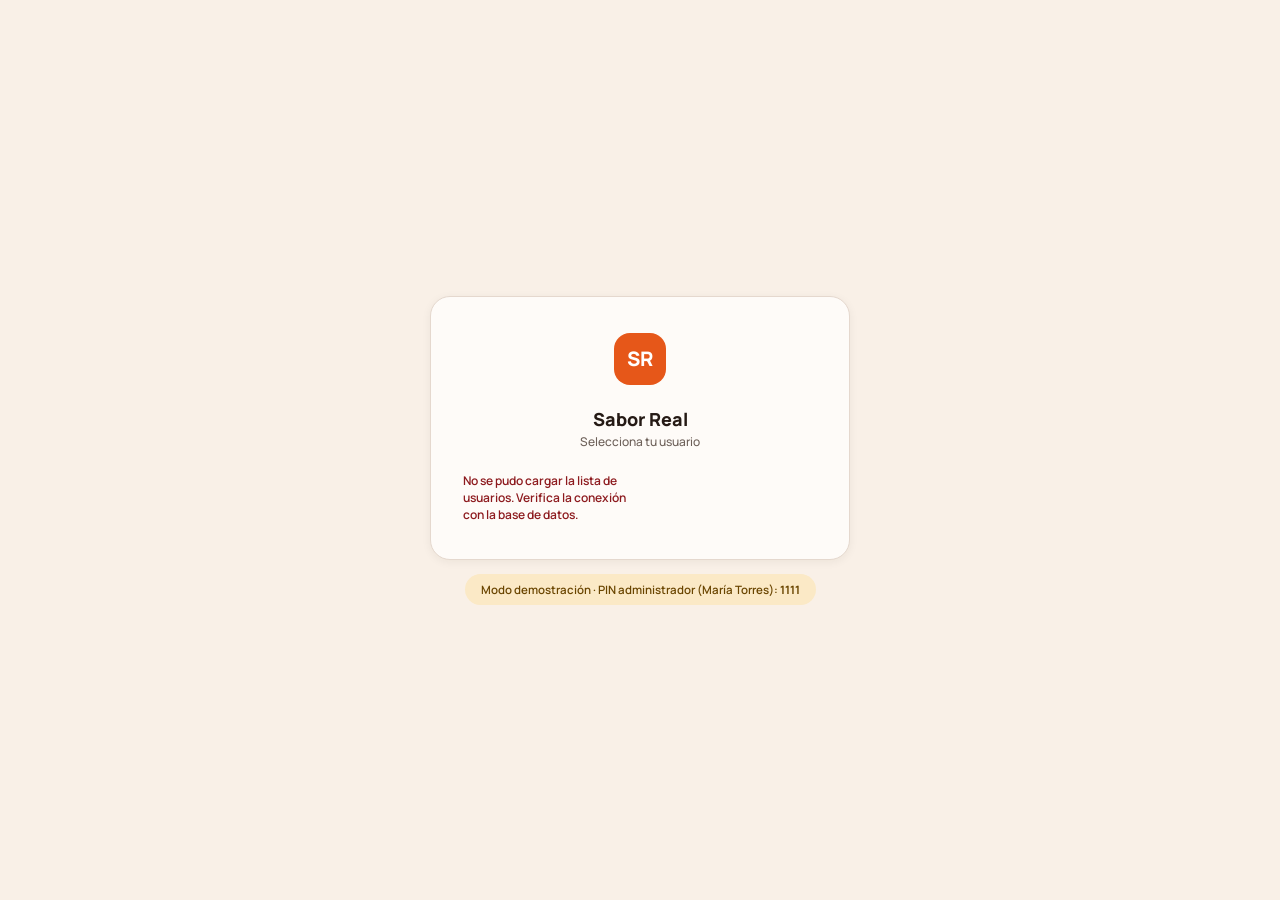
<file: index.html>
<!DOCTYPE html>
<html lang="es">
<head>
<meta charset="utf-8">
<meta name="viewport" content="width=device-width, initial-scale=1">
<title>Sabor Real · Login</title>
<link rel="preconnect" href="https://fonts.googleapis.com">
<link rel="preconnect" href="https://fonts.gstatic.com" crossorigin>
<link href="https://fonts.googleapis.com/css2?family=Manrope:wght@400;500;600;700;800&display=swap" rel="stylesheet">
<link rel="stylesheet" href="assets/css/style.css?v=2">
<style>
  body { display: flex; flex-direction: column; align-items: center; justify-content: center; gap: 14px; min-height: 100vh; }
  .demo-banner {
    padding: 8px 16px; border-radius: 100px; background: var(--warn-bg); color: var(--warn-text);
    font: 600 11.5px 'Manrope', sans-serif;
  }
  .login-card {
    width: 420px; max-width: calc(100vw - 32px); padding: 36px 32px;
    display: flex; flex-direction: column; gap: 22px; align-items: center;
  }
  .logo { width: 52px; height: 52px; border-radius: 16px; background: var(--accent);
    display: flex; align-items: center; justify-content: center; color: #fff; font: 800 20px 'Manrope', sans-serif; }
  .title-block { text-align: center; }
  .title-block .name { font: 800 18px 'Manrope', sans-serif; }
  .title-block .sub { font: 500 12px 'Manrope', sans-serif; color: var(--text-dim); margin-top: 2px; }

  .user-grid { display: grid; grid-template-columns: 1fr 1fr; gap: 12px; width: 100%; }
  .user-card {
    border: 2px solid var(--border); border-radius: 16px; padding: 14px 10px;
    display: flex; flex-direction: column; align-items: center; gap: 8px;
    cursor: pointer; background: #fff; transition: border-color .15s, transform .1s;
  }
  .user-card:hover { border-color: var(--accent); }
  .user-card.selected { border-color: var(--accent); background: var(--accent-soft); }
  .user-avatar {
    width: 40px; height: 40px; border-radius: 50%; background: var(--accent-soft);
    display: flex; align-items: center; justify-content: center;
    font: 700 14px 'Manrope', sans-serif; color: var(--accent-soft-tx);
  }
  .user-name { font: 700 12px 'Manrope', sans-serif; text-align: center; }

  .pin-section { width: 100%; display: flex; flex-direction: column; gap: 10px; align-items: center; }
  .pin-label { font: 600 11px 'Manrope', sans-serif; color: var(--text-dim); }
  .pin-dots { display: flex; gap: 10px; }
  .pin-dot { width: 14px; height: 14px; border-radius: 50%; background: var(--border); transition: background .12s, transform .12s; }
  .pin-dot.filled { background: var(--accent); transform: scale(1.1); }
  .pin-dots.shake { animation: shake .35s; }
  @keyframes shake { 0%,100%{transform:translateX(0)} 25%{transform:translateX(-8px)} 75%{transform:translateX(8px)} }

  .keypad { display: grid; grid-template-columns: repeat(3, 56px); gap: 10px; }
  .key {
    height: 56px; border-radius: 14px; background: var(--ghost-bg); border: none;
    display: flex; align-items: center; justify-content: center; font: 700 18px 'Manrope', sans-serif;
    cursor: pointer; color: var(--text);
  }
  .key:active { transform: scale(0.93); background: var(--border); }
  .key.key-action { background: transparent; color: var(--text-dim); font-size: 13px; }

  .hint { min-height: 18px; font: 600 12px 'Manrope', sans-serif; color: var(--danger-text); }
</style>
</head>
<body>

<div class="card login-card pop-in">
  <div class="logo">SR</div>
  <div class="title-block">
    <div class="name">Sabor Real</div>
    <div class="sub" id="subtitle">Selecciona tu usuario</div>
  </div>

  <div class="user-grid" id="user-grid"></div>

  <div class="pin-section" id="pin-section" style="display:none">
    <div class="pin-label">Ingresa tu PIN</div>
    <div class="pin-dots" id="pin-dots"></div>
    <div class="hint" id="hint"></div>
    <div class="keypad" id="keypad"></div>
  </div>
</div>

<!-- Aviso de demostración: borra este bloque cuando el sistema pase a uso real -->
<div class="demo-banner">Modo demostración · PIN administrador (María Torres): <strong>1111</strong></div>

<script src="assets/js/api.js?v=2"></script>
<script src="assets/js/sounds.js?v=2"></script>
<script src="assets/js/login.js?v=2"></script>
</body>
</html>
</file>
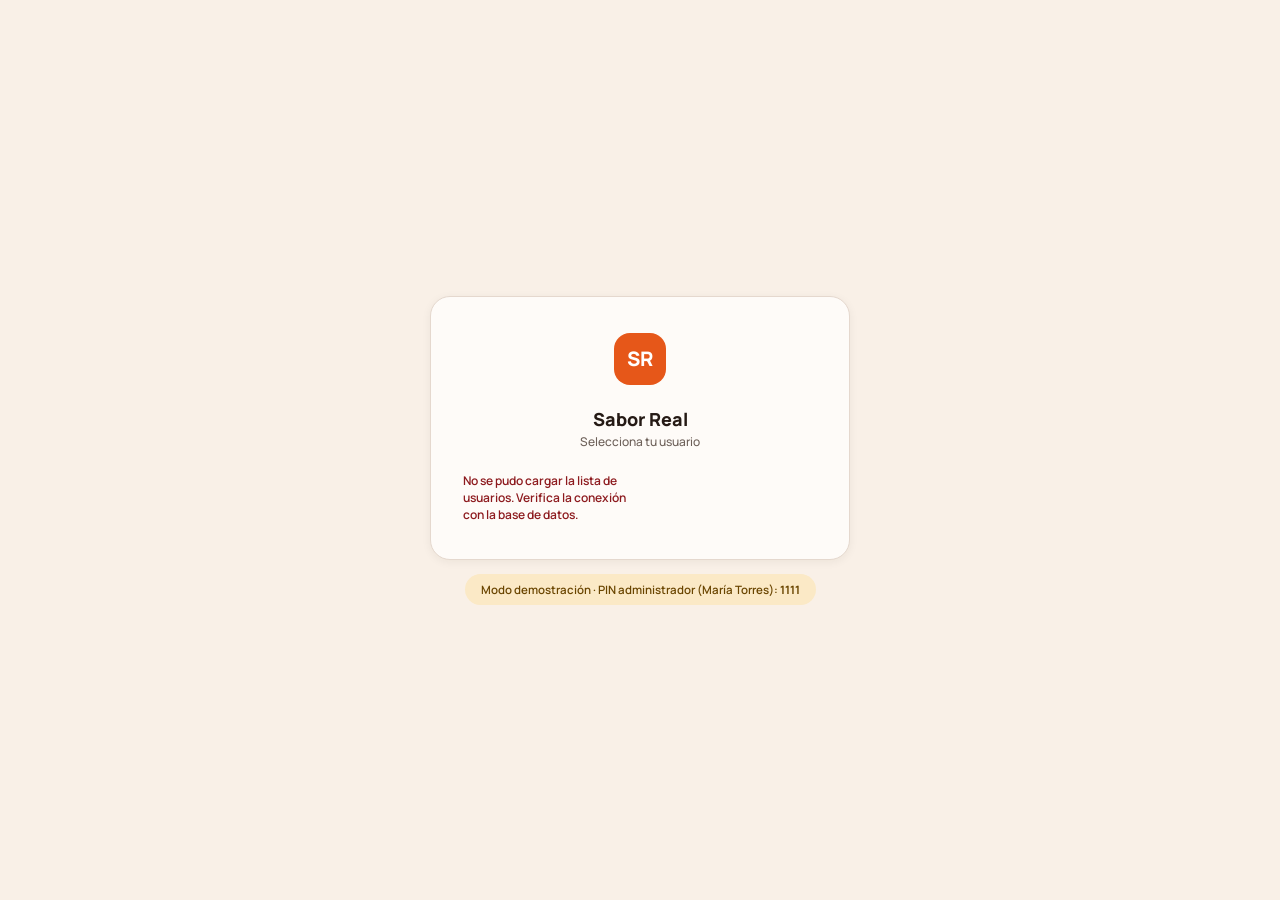
<file: caja.html>
<!DOCTYPE html>
<html lang="es">
<head>
<meta charset="utf-8">
<meta name="viewport" content="width=device-width, initial-scale=1">
<title>Caja · Sabor Real</title>
<link rel="preconnect" href="https://fonts.googleapis.com">
<link rel="preconnect" href="https://fonts.gstatic.com" crossorigin>
<link href="https://fonts.googleapis.com/css2?family=Manrope:wght@400;500;600;700;800&display=swap" rel="stylesheet">
<link rel="stylesheet" href="assets/css/style.css?v=2">
<style>
  .caja-shell { display: flex; flex: 1; min-width: 0; }
  .cuenta-panel { flex: 1.4; padding: 20px; display: flex; flex-direction: column; gap: 10px; border-right: 1px solid var(--border); min-width: 0; }
  .pay-panel { width: 360px; flex: none; padding: 20px; display: flex; flex-direction: column; gap: 12px; background: var(--panel-bg); }
  .linea-item { display: flex; align-items: center; gap: 10px; padding: 8px 0; border-bottom: 1px solid oklch(93% 0.01 60); }
  .linea-item .ph-photo { width: 44px; height: 44px; border-radius: 10px; flex: none; }
  .split-btns { display: flex; gap: 8px; margin-top: 8px; }
  .split-btns .btn { flex: 1; }
  .method-tabs { display: grid; grid-template-columns: repeat(3, 1fr); gap: 8px; }
  .method-tab { text-align: center; padding: 12px; border-radius: 100px; background: var(--ghost-bg); cursor: pointer; font: 700 11px 'Manrope', sans-serif; }
  .method-tab.active { background: var(--accent); color: #fff; }
  .bills-grid { display: grid; grid-template-columns: repeat(4, 1fr); gap: 6px; }
  .bill { border-radius: 10px; padding: 10px 4px; text-align: center; border: 3px solid var(--border); cursor: pointer; user-select: none; position: relative; background: var(--accent-soft); }
  .bill.selected { background: var(--accent); border-color: oklch(45% 0.15 40); }
  .bill .bill-label { font: 800 12px 'Manrope', sans-serif; }
  .bill-check { position: absolute; top: 4px; right: 4px; width: 16px; height: 16px; border-radius: 50%; background: #fff; display: flex; align-items: center; justify-content: center; }
  .bill-exact { border-radius: 10px; padding: 10px 4px; text-align: center; background: var(--ghost-bg); border: 3px solid var(--border); cursor: pointer; display: flex; align-items: center; justify-content: center; font: 800 11px 'Manrope', sans-serif; }
  .recibido-row { display: flex; justify-content: space-between; font: 700 13px 'Manrope', sans-serif; padding-top: 6px; border-top: 1px dashed var(--border-dash); }
  .cambio-box { border-radius: 14px; padding: 14px; text-align: center; }
  .cambio-label { font: 600 10.5px ui-monospace, monospace; }
  .cambio-value { font: 800 26px 'Manrope', sans-serif; }
  .turno-card { max-width: 420px; padding: 24px; display: flex; flex-direction: column; gap: 14px; margin: 0 auto; }
</style>
</head>
<body>
<div class="app-shell">
  <div id="sidebar-root"></div>
  <div id="content" style="flex:1;display:flex;min-width:0"></div>
</div>
<script src="assets/js/api.js?v=2"></script>
<script src="assets/js/sounds.js?v=2"></script>
<script src="assets/js/layout.js?v=2"></script>
<script src="assets/js/caja.js?v=2"></script>
</body>
</html>
</file>
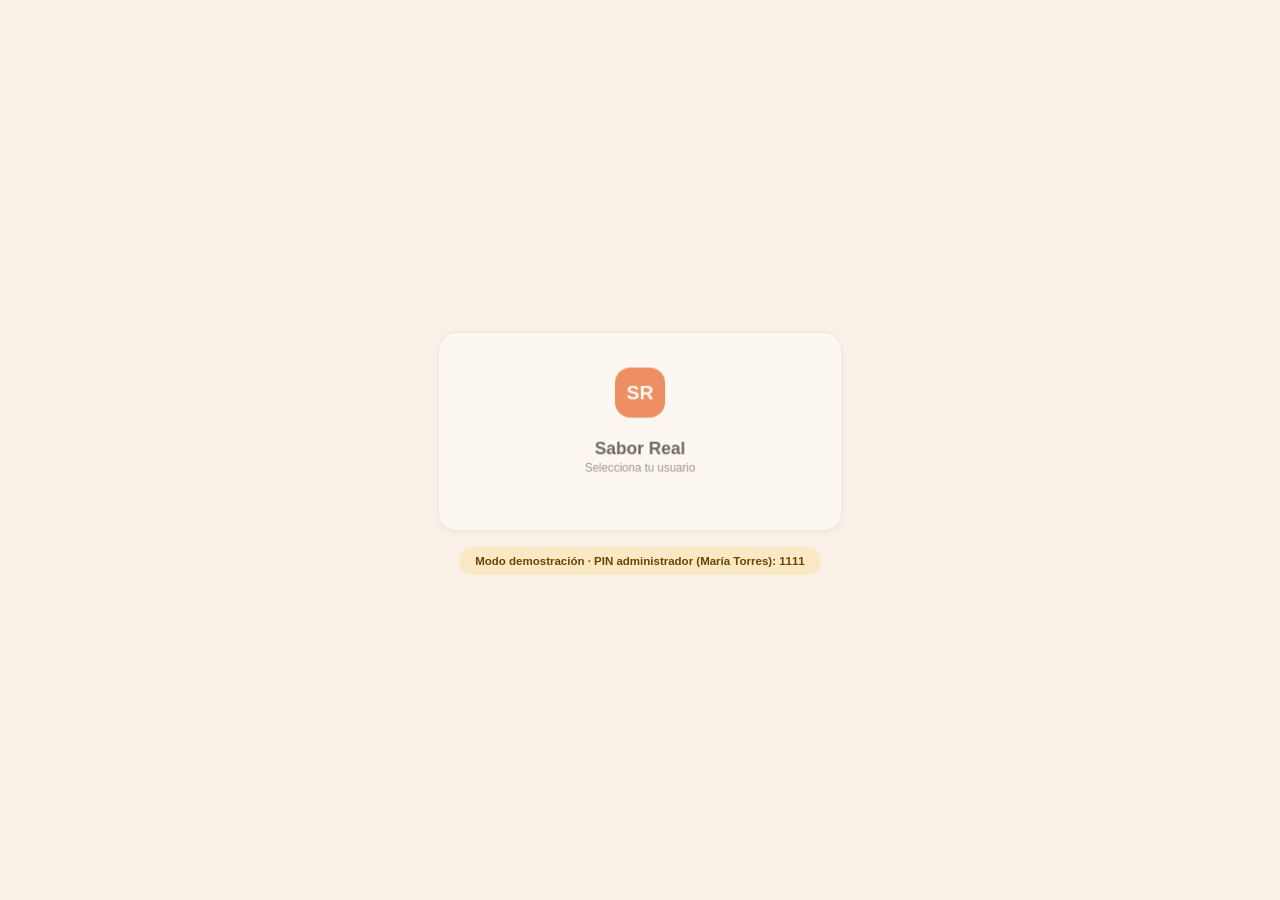
<file: cocina.html>
<!DOCTYPE html>
<html lang="es">
<head>
<meta charset="utf-8">
<meta name="viewport" content="width=device-width, initial-scale=1">
<title>Cocina · Sabor Real</title>
<link rel="preconnect" href="https://fonts.googleapis.com">
<link rel="preconnect" href="https://fonts.gstatic.com" crossorigin>
<link href="https://fonts.googleapis.com/css2?family=Manrope:wght@400;500;600;700;800&display=swap" rel="stylesheet">
<link rel="stylesheet" href="assets/css/style.css?v=2">
<style>
  body { background: var(--kitchen-bg); }
  .kds-shell { padding: 22px; display: flex; flex-direction: column; gap: 16px; min-height: 100vh; }
  .kds-header { display: flex; justify-content: space-between; align-items: center; }
  .kds-header .title { color: #fff; font: 800 18px 'Manrope', sans-serif; }
  .kds-cols { display: grid; grid-template-columns: repeat(3, 1fr); gap: 16px; align-items: start; }
  .kds-col-title { font: 800 13px ui-monospace, monospace; text-transform: uppercase; }
  .kds-col { display: flex; flex-direction: column; gap: 14px; }
  .ticket { background: var(--kitchen-card); border-radius: 20px; overflow: hidden; display: flex; flex-direction: column; }
  .ticket-head { padding: 16px 18px 10px; display: flex; justify-content: space-between; align-items: center; }
  .ticket-ref { padding: 0 18px 12px; color: #fff; font: 800 22px 'Manrope', sans-serif; }
  .ticket-item { padding: 0 18px; color: #fff; font: 700 16px 'Manrope', sans-serif; margin-bottom: 6px; }
  .ticket-btn { margin-top: 10px; border: none; padding: 20px; font: 800 15px 'Manrope', sans-serif; color: #fff; cursor: pointer; width: 100%; }
  .ticket-static { margin-top: 10px; padding: 20px; font: 800 15px 'Manrope', sans-serif; color: #fff; text-align: center; }
  .kds-empty { color: oklch(65% 0.02 60); font: 600 12px 'Manrope', sans-serif; }
  .kds-foot { color: oklch(65% 0.02 60); font: 500 11px 'Manrope', sans-serif; }
  .exit-link { color: oklch(75% 0.02 60); font: 700 11px ui-monospace, monospace; text-decoration: none; }
  @media (max-width: 900px) { .kds-cols { grid-template-columns: 1fr; } }
</style>
</head>
<body>
<div class="kds-shell">
  <div class="kds-header">
    <div class="title">Comandas en vivo</div>
    <div style="display:flex;gap:12px;align-items:center">
      <div class="anno">sonido: nueva comanda entrante</div>
      <a class="exit-link" href="mesas.html">Salir</a>
    </div>
  </div>
  <div class="kds-cols">
    <div class="kds-col"><div class="kds-col-title" style="color:var(--kitchen-mesa)">Pendiente</div><div id="col-pendiente"></div></div>
    <div class="kds-col"><div class="kds-col-title" style="color:var(--kitchen-llevar)">En preparación</div><div id="col-preparacion"></div></div>
    <div class="kds-col"><div class="kds-col-title" style="color:var(--kitchen-domi)">Listo</div><div id="col-listo"></div></div>
  </div>
  <div class="kds-foot">Un toque grande sobre el botón avanza la comanda al siguiente estado · sin menús, sin arrastrar</div>
</div>
<script src="assets/js/api.js?v=2"></script>
<script src="assets/js/sounds.js?v=2"></script>
<script src="assets/js/cocina.js?v=2"></script>
</body>
</html>
</file>
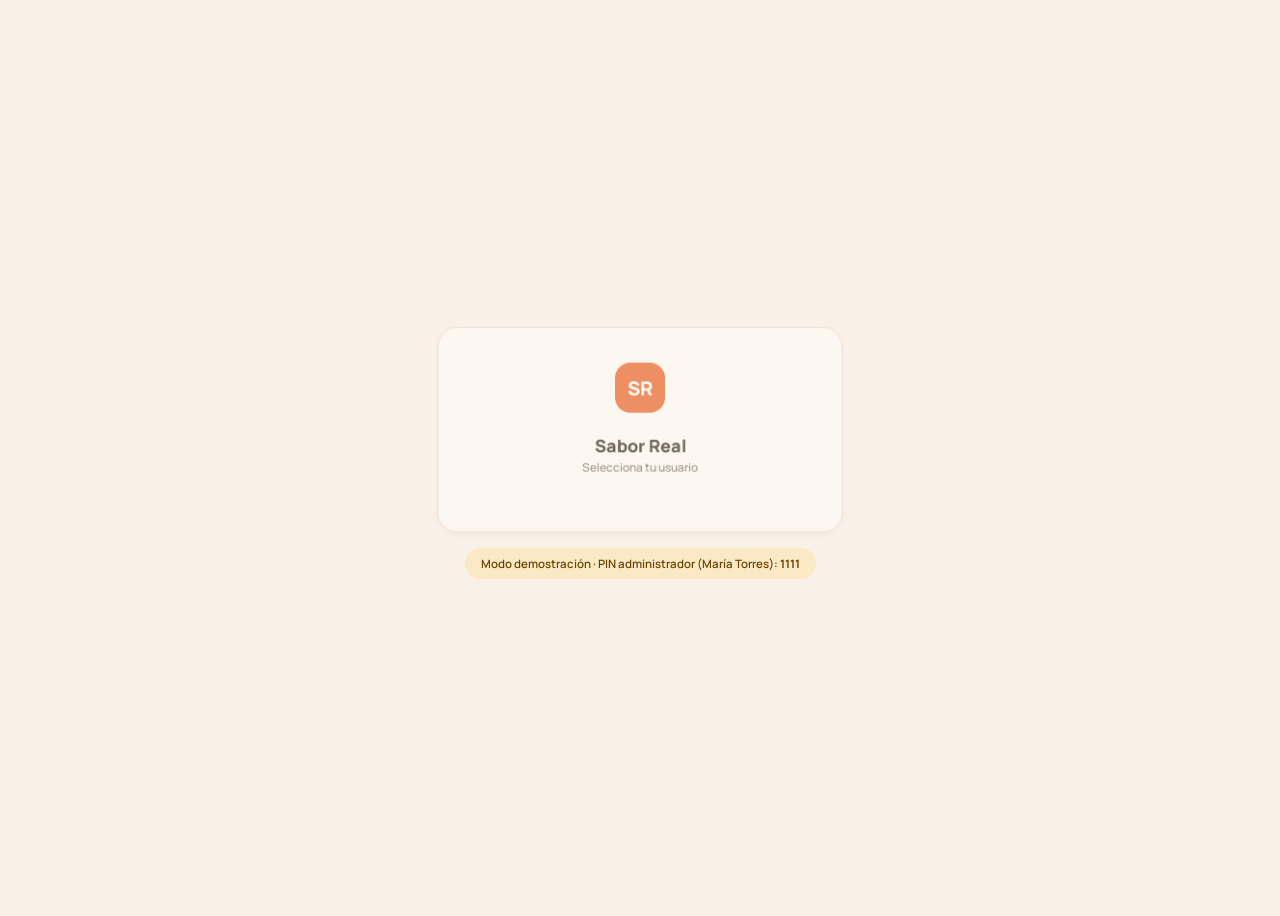
<file: domiciliario.html>
<!DOCTYPE html>
<html lang="es">
<head>
<meta charset="utf-8">
<meta name="viewport" content="width=device-width, initial-scale=1">
<title>Mis entregas · Sabor Real</title>
<link rel="preconnect" href="https://fonts.googleapis.com">
<link rel="preconnect" href="https://fonts.gstatic.com" crossorigin>
<link href="https://fonts.googleapis.com/css2?family=Manrope:wght@400;500;600;700;800&display=swap" rel="stylesheet">
<link rel="stylesheet" href="assets/css/style.css?v=2">
<style>
  body { background: var(--bg); }
  .mobile-shell { max-width: 480px; margin: 0 auto; padding: 18px; display: flex; flex-direction: column; gap: 12px; min-height: 100vh; }
  .m-header { display: flex; justify-content: space-between; align-items: center; }
  .entrega-card { padding: 14px; display: flex; flex-direction: column; gap: 8px; }
  .entrega-top { display: flex; justify-content: space-between; align-items: center; }
  .entrega-actions { display: flex; gap: 8px; margin-top: 4px; }
  .logout-link { font: 600 11px 'Manrope', sans-serif; color: var(--text-dim); text-decoration: underline; cursor: pointer; }
</style>
</head>
<body>
<div class="mobile-shell">
  <div class="m-header">
    <div style="font:800 15px 'Manrope',sans-serif">Mis entregas</div>
    <div class="pill" id="count-pill" style="background:var(--accent);color:#fff">0 activas</div>
  </div>
  <div style="display:flex;justify-content:flex-end"><span class="logout-link" id="btn-logout">Cerrar sesión</span></div>
  <div id="entregas"></div>
</div>
<script src="assets/js/api.js?v=2"></script>
<script src="assets/js/sounds.js?v=2"></script>
<script src="assets/js/domiciliario.js?v=2"></script>
</body>
</html>
</file>
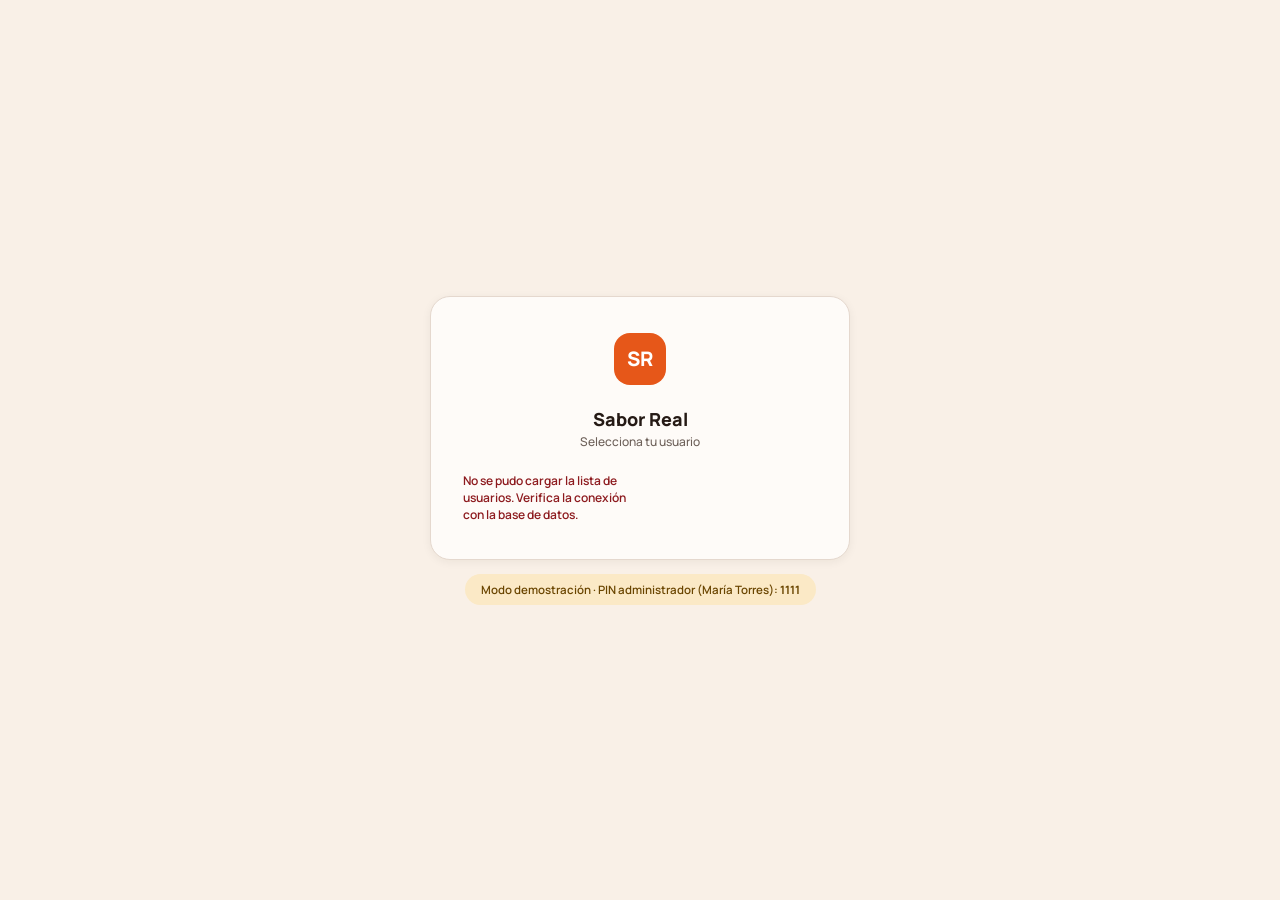
<file: domicilio.html>
<!DOCTYPE html>
<html lang="es">
<head>
<meta charset="utf-8">
<meta name="viewport" content="width=device-width, initial-scale=1">
<title>Domicilios · Sabor Real</title>
<link rel="preconnect" href="https://fonts.googleapis.com">
<link rel="preconnect" href="https://fonts.gstatic.com" crossorigin>
<link href="https://fonts.googleapis.com/css2?family=Manrope:wght@400;500;600;700;800&display=swap" rel="stylesheet">
<link rel="stylesheet" href="assets/css/style.css?v=2">
<style>
  .steps { display: flex; align-items: center; gap: 0; }
  .step { display: flex; flex-direction: column; align-items: center; gap: 4px; flex: 1; }
  .step-dot { width: 22px; height: 22px; border-radius: 50%; display: flex; align-items: center; justify-content: center; font: 800 10px ui-monospace, monospace; }
  .step-label { font: 600 8.5px ui-monospace, monospace; color: var(--text-dim); text-align: center; width: 70px; }

  .domi-list { display: flex; flex-direction: column; gap: 12px; }
  .domi-card { padding: 16px; display: flex; flex-direction: column; gap: 10px; }
  .domi-top { display: flex; justify-content: space-between; align-items: center; flex-wrap: wrap; gap: 8px; }
  .domi-info { font: 500 11.5px 'Manrope', sans-serif; color: var(--text-dim); }
  .domi-actions { display: flex; gap: 8px; flex-wrap: wrap; }

  .modal-backdrop { position: fixed; inset: 0; background: oklch(23% 0.02 50 / 0.35); display: none; align-items: center; justify-content: center; z-index: 50; padding: 20px; }
  .modal-backdrop.open { display: flex; }
  .form-card { width: 640px; max-width: 100%; max-height: 90vh; overflow-y: auto; padding: 24px; display: flex; flex-direction: column; gap: 14px; }
  .form-row { display: grid; grid-template-columns: 1fr 1fr; gap: 10px; }
  .zone-pills, .courier-list { display: flex; gap: 8px; flex-wrap: wrap; }
  .zone-pill { padding: 9px 14px; border-radius: 100px; cursor: pointer; display: flex; flex-direction: column; gap: 2px; background: var(--ghost-bg); }
  .zone-pill.selected { background: var(--accent); color: #fff; }
  .courier-row { display: flex; align-items: center; justify-content: space-between; padding: 10px 12px; border-radius: 12px; border: 1px solid var(--border); cursor: pointer; }
  .courier-row.selected { border-color: var(--accent); background: var(--accent-soft); }
  .found-client { border: 1px solid var(--border); border-radius: 14px; padding: 12px 14px; background: var(--panel-bg); display: none; flex-direction: column; gap: 4px; }
</style>
</head>
<body>
<div class="app-shell">
  <div id="sidebar-root"></div>
  <div class="main">
    <div class="main-header">
      <div class="main-title">Domicilios</div>
      <button class="btn btn-primary" id="btn-nuevo">+ Nuevo domicilio</button>
    </div>
    <div class="domi-list" id="domi-list"></div>
  </div>
</div>

<div class="modal-backdrop" id="modal-backdrop">
  <div class="card form-card pop-in">
    <div style="font:800 16px 'Manrope',sans-serif">Nuevo domicilio</div>
    <div style="display:flex;gap:8px">
      <input class="input" id="f-buscar-tel" placeholder="Buscar cliente por teléfono">
      <button class="btn btn-ghost" id="btn-buscar">Buscar</button>
    </div>
    <div class="found-client" id="found-client"></div>
    <div class="form-row">
      <input class="input" id="f-nombre" placeholder="Nombre">
      <input class="input" id="f-telefono" placeholder="Teléfono">
    </div>
    <input class="input" id="f-direccion" placeholder="Dirección">
    <input class="input" id="f-referencia" placeholder="Punto de referencia / notas de entrega">
    <div style="font:700 11px 'Manrope',sans-serif;color:var(--text-dim)">Costo de domicilio por zona</div>
    <div class="zone-pills" id="zone-pills"></div>
    <div style="font:700 11px 'Manrope',sans-serif;color:var(--text-dim)">Asignar domiciliario</div>
    <div class="courier-list" id="courier-list"></div>
    <div style="display:flex;gap:10px;margin-top:6px">
      <button class="btn btn-ghost" id="btn-cancelar" style="flex:1">Cancelar</button>
      <button class="btn btn-primary" id="btn-crear" style="flex:2">Crear e ir al pedido</button>
    </div>
  </div>
</div>

<script src="assets/js/api.js?v=2"></script>
<script src="assets/js/sounds.js?v=2"></script>
<script src="assets/js/layout.js?v=2"></script>
<script src="assets/js/domicilio.js?v=2"></script>
</body>
</html>
</file>
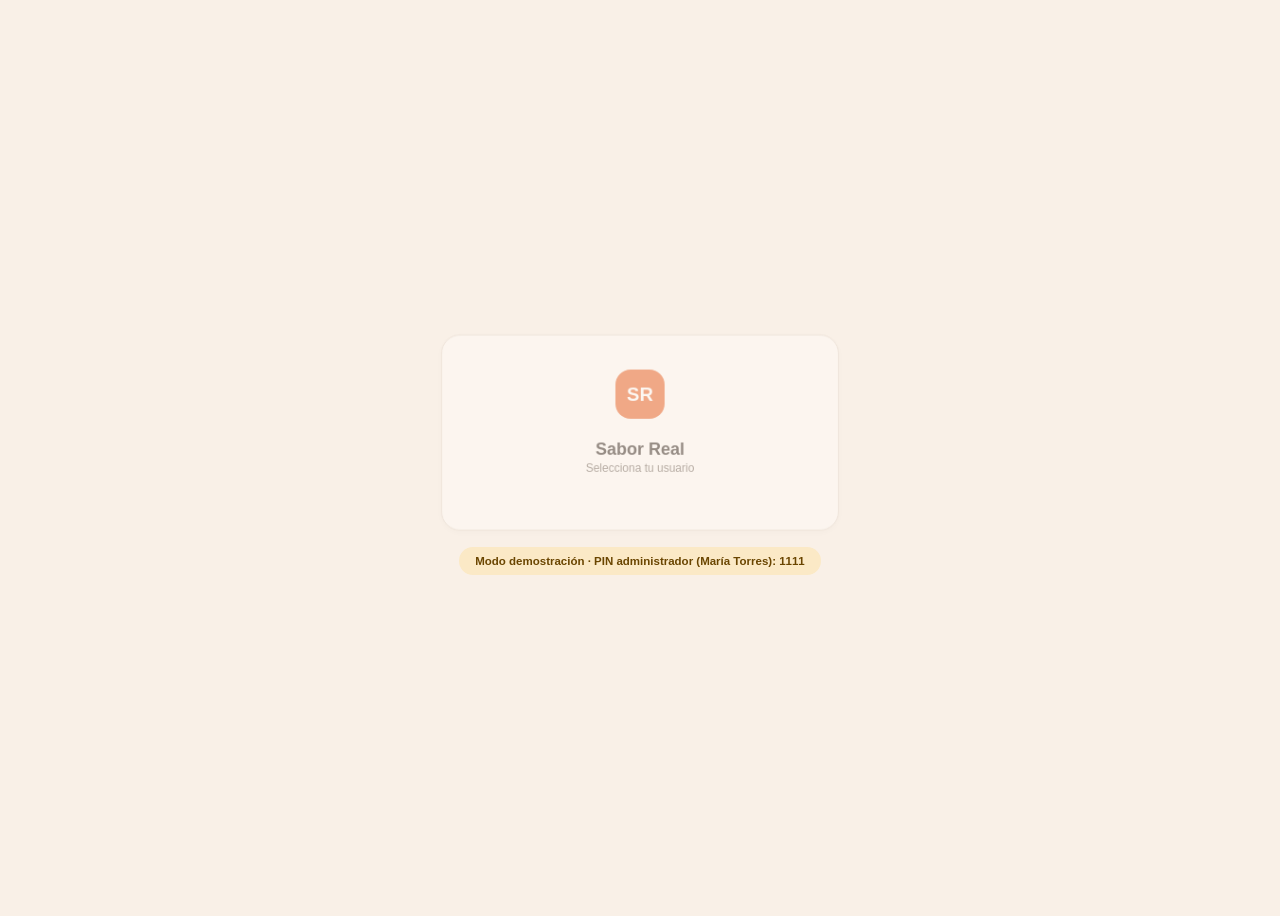
<file: inventario.html>
<!DOCTYPE html>
<html lang="es">
<head>
<meta charset="utf-8">
<meta name="viewport" content="width=device-width, initial-scale=1">
<title>Inventario · Sabor Real</title>
<link rel="preconnect" href="https://fonts.googleapis.com">
<link rel="preconnect" href="https://fonts.gstatic.com" crossorigin>
<link href="https://fonts.googleapis.com/css2?family=Manrope:wght@400;500;600;700;800&display=swap" rel="stylesheet">
<link rel="stylesheet" href="assets/css/style.css?v=2">
<style>
  .alert-bar { display: flex; align-items: center; justify-content: space-between; gap: 10px; padding: 12px 16px; border-radius: 14px; background: var(--danger-bg); }
  .insumo-row { display: flex; align-items: center; justify-content: space-between; padding: 12px 16px; border-radius: 14px; border: 1px solid var(--border); }
  .insumo-bar-track { width: 140px; height: 8px; border-radius: 6px; background: oklch(91% 0.01 60); }
  .insumo-bar-fill { height: 8px; border-radius: 6px; }
</style>
</head>
<body>
<div class="app-shell">
  <div id="sidebar-root"></div>
  <div class="main">
    <div class="main-header">
      <div class="main-title">Inventario</div>
      <button class="btn btn-primary" id="btn-nuevo">+ Insumo</button>
    </div>
    <div id="alert-bar"></div>
    <div id="insumos" style="display:flex;flex-direction:column;gap:10px"></div>
  </div>
</div>

<div class="modal-backdrop" id="modal-backdrop">
  <div class="card form-card pop-in" style="width:420px">
    <div style="font:800 16px 'Manrope',sans-serif" id="modal-title">Insumo</div>
    <input class="input" id="f-nombre" placeholder="Nombre del insumo">
    <div class="form-row">
      <input class="input" id="f-unidad" placeholder="Unidad (kg, und, lt)">
      <input class="input" id="f-stock" placeholder="Stock actual" type="number">
    </div>
    <div class="form-row">
      <input class="input" id="f-minimo" placeholder="Stock mínimo (alerta)" type="number">
      <input class="input" id="f-meta" placeholder="Stock meta (100%)" type="number">
    </div>
    <div style="display:flex;gap:10px">
      <button class="btn btn-ghost" id="btn-cancelar" style="flex:1">Cancelar</button>
      <button class="btn btn-primary" id="btn-guardar" style="flex:2">Guardar</button>
    </div>
  </div>
</div>

<div class="modal-backdrop" id="mov-backdrop">
  <div class="card form-card pop-in" style="width:360px">
    <div style="font:800 16px 'Manrope',sans-serif" id="mov-title">Movimiento de inventario</div>
    <div style="display:flex;gap:8px">
      <button class="btn btn-ghost" data-tipo="entrada" style="flex:1">Entrada</button>
      <button class="btn btn-ghost" data-tipo="salida" style="flex:1">Salida</button>
      <button class="btn btn-ghost" data-tipo="ajuste" style="flex:1">Ajuste</button>
    </div>
    <input class="input" id="mov-cantidad" placeholder="Cantidad" type="number">
    <input class="input" id="mov-motivo" placeholder="Motivo (opcional)">
    <div style="display:flex;gap:10px">
      <button class="btn btn-ghost" id="mov-cancelar" style="flex:1">Cancelar</button>
      <button class="btn btn-primary" id="mov-guardar" style="flex:2">Registrar</button>
    </div>
  </div>
</div>

<script src="assets/js/api.js?v=2"></script>
<script src="assets/js/sounds.js?v=2"></script>
<script src="assets/js/layout.js?v=2"></script>
<script src="assets/js/inventario.js?v=2"></script>
</body>
</html>
</file>
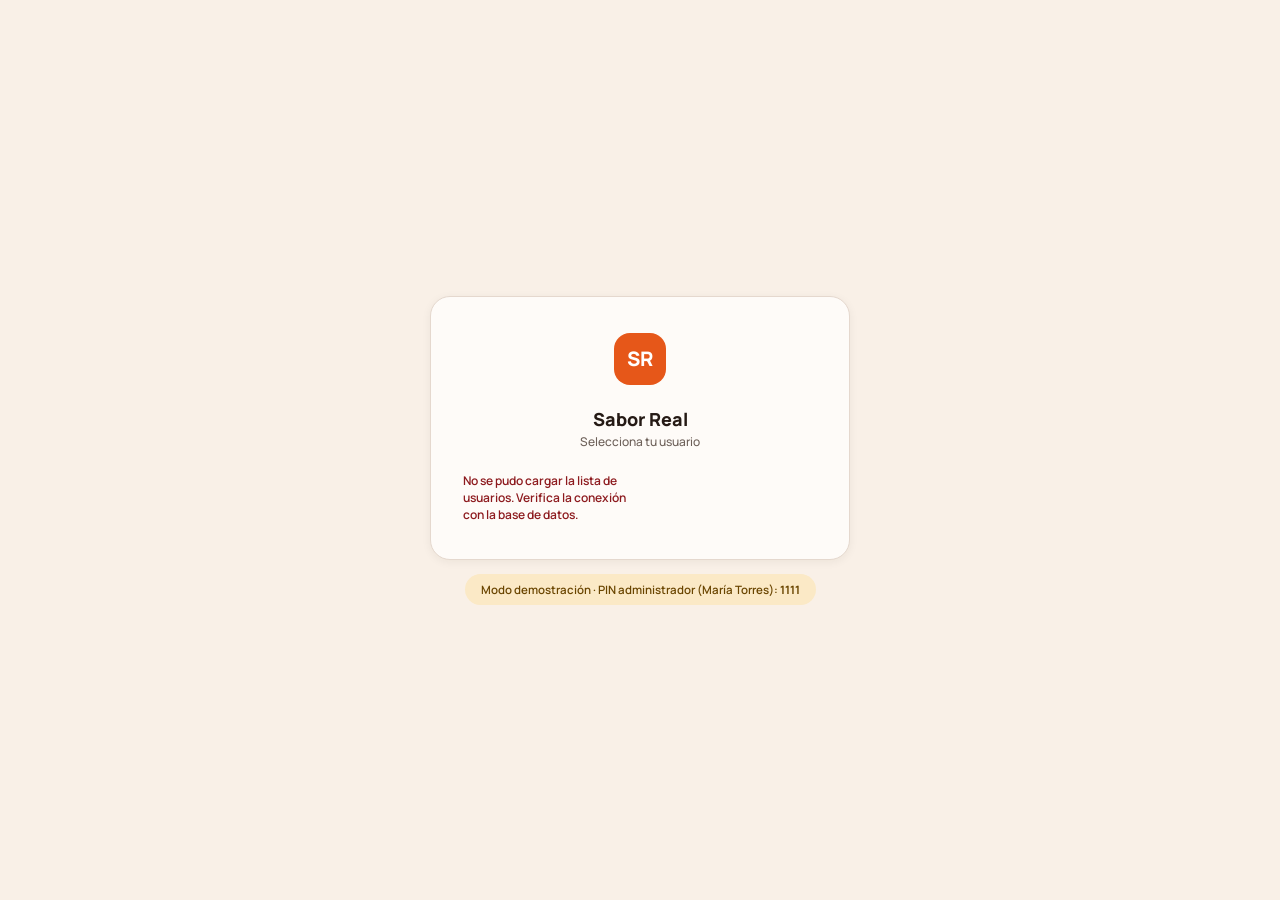
<file: menu.html>
<!DOCTYPE html>
<html lang="es">
<head>
<meta charset="utf-8">
<meta name="viewport" content="width=device-width, initial-scale=1">
<title>Menú · Sabor Real</title>
<link rel="preconnect" href="https://fonts.googleapis.com">
<link rel="preconnect" href="https://fonts.gstatic.com" crossorigin>
<link href="https://fonts.googleapis.com/css2?family=Manrope:wght@400;500;600;700;800&display=swap" rel="stylesheet">
<link rel="stylesheet" href="assets/css/style.css?v=2">
<style>
  .menu-shell { display: flex; flex: 1; gap: 20px; padding: 22px; min-width: 0; }
  .menu-list { flex: 1.5; display: flex; flex-direction: column; gap: 14px; min-width: 0; }
  .table-head-row { display: grid; grid-template-columns: 1.4fr 0.6fr 0.8fr 0.9fr 1fr; gap: 10px; padding: 10px 14px; font: 700 10.5px ui-monospace, monospace; color: var(--text-dim); text-transform: uppercase; }
  .menu-row { display: grid; grid-template-columns: 1.4fr 0.6fr 0.8fr 0.9fr 1fr; gap: 10px; align-items: center; padding: 10px 14px; border-radius: 14px; background: var(--row-bg); cursor: pointer; }
  .menu-row.active { outline: 2px solid var(--accent); }
  .menu-row .ph-photo { width: 44px; height: 44px; border-radius: 10px; flex: none; }
  .toggle { width: 34px; height: 20px; border-radius: 12px; position: relative; cursor: pointer; }
  .toggle-knob { width: 16px; height: 16px; border-radius: 50%; background: #fff; position: absolute; top: 2px; transition: left .12s; }

  .edit-panel { width: 320px; flex: none; border-left: 1px solid var(--border); padding-left: 20px; display: flex; flex-direction: column; gap: 10px; }
  .edit-photo { height: 110px; border-radius: 14px; position: relative; cursor: pointer; }
  .mod-editor { display: flex; flex-direction: column; gap: 8px; }
  .mod-group-editor { border: 1px solid var(--border); border-radius: 12px; padding: 8px 10px; display: flex; flex-direction: column; gap: 6px; }
  .mod-opt-row { display: flex; gap: 6px; align-items: center; }
  .cat-pills { display: flex; gap: 8px; flex-wrap: wrap; }
</style>
</head>
<body>
<div class="app-shell">
  <div id="sidebar-root"></div>
  <div class="menu-shell">
    <div class="menu-list">
      <div class="main-header">
        <div class="main-title">Menú</div>
        <button class="btn btn-primary" id="btn-nuevo">+ Nuevo producto</button>
      </div>
      <div class="cat-pills" id="cat-pills"></div>
      <div class="table-head-row"><div>Producto</div><div>Precio</div><div>Disponible</div><div>Domicilio</div><div>Modificadores</div></div>
      <div id="menu-rows" style="display:flex;flex-direction:column;gap:8px"></div>
    </div>
    <div class="edit-panel" id="edit-panel"></div>
  </div>
</div>
<input type="file" id="file-foto" accept="image/*" style="display:none">
<script src="assets/js/api.js?v=2"></script>
<script src="assets/js/sounds.js?v=2"></script>
<script src="assets/js/layout.js?v=2"></script>
<script src="assets/js/menu.js?v=2"></script>
</body>
</html>
</file>
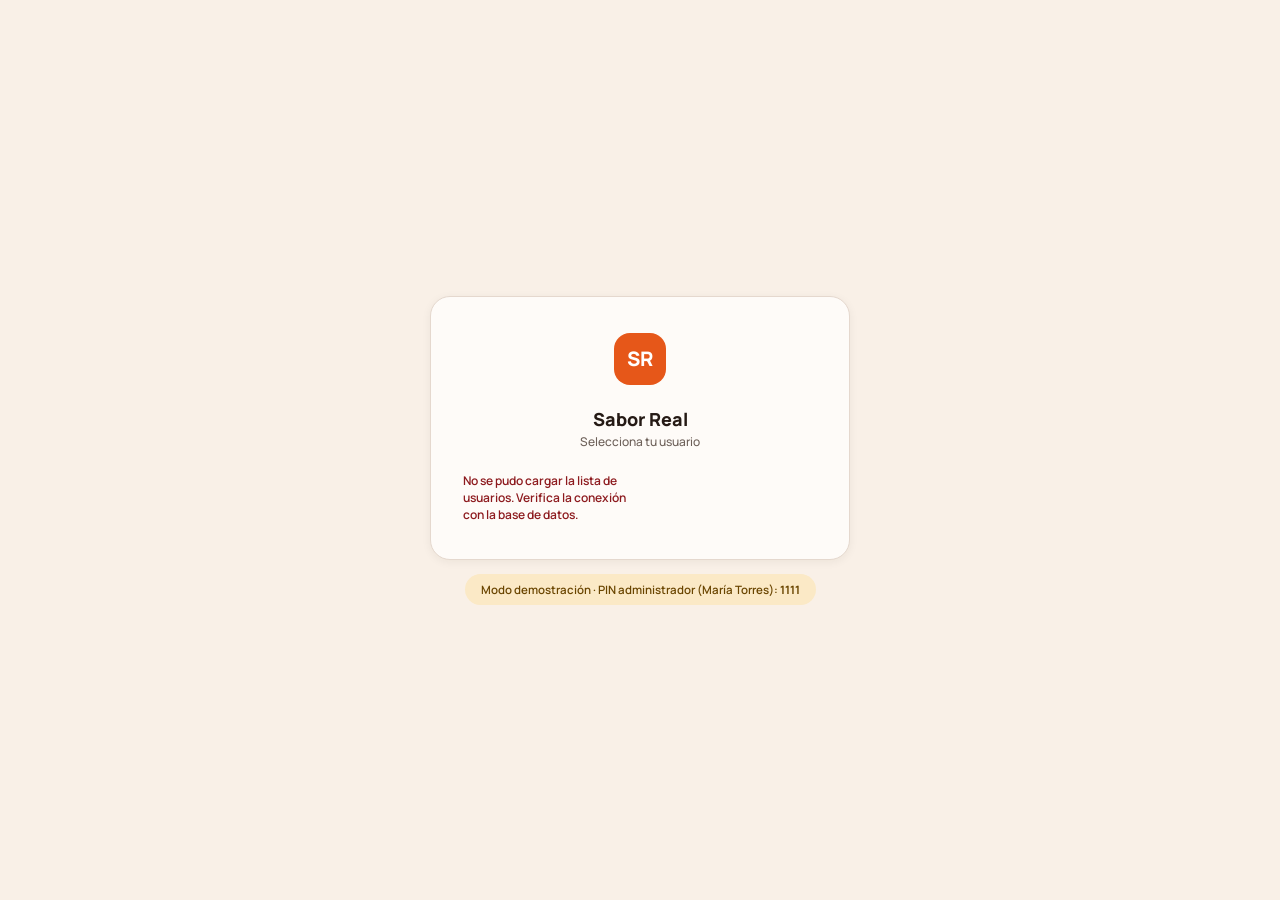
<file: mesas.html>
<!DOCTYPE html>
<html lang="es">
<head>
<meta charset="utf-8">
<meta name="viewport" content="width=device-width, initial-scale=1">
<title>Local · Sabor Real</title>
<link rel="preconnect" href="https://fonts.googleapis.com">
<link rel="preconnect" href="https://fonts.gstatic.com" crossorigin>
<link href="https://fonts.googleapis.com/css2?family=Manrope:wght@400;500;600;700;800&display=swap" rel="stylesheet">
<link rel="stylesheet" href="assets/css/style.css?v=2">
<style>
  .toolbar { display: flex; gap: 10px; }
  .legend { display: flex; gap: 14px; flex-wrap: wrap; }
  .zone-title { font: 700 11px ui-monospace, monospace; color: var(--text-dim); text-transform: uppercase; margin-top: 6px; }
  .tables-grid { display: grid; grid-template-columns: repeat(auto-fill, minmax(150px, 1fr)); gap: 12px; }
  .table-card {
    position: relative;
    border-radius: 16px; padding: 14px; display: flex; flex-direction: column; gap: 8px;
    border: 1px solid var(--border); cursor: pointer; transition: transform .12s;
  }
  .table-card:active { transform: scale(0.97); }
  .table-head { display: flex; justify-content: space-between; align-items: flex-start; }
  .table-name { font: 800 15px 'Manrope', sans-serif; }
  .table-seats { font: 600 10px ui-monospace, monospace; }
  .table-meta { font: 600 10px ui-monospace, monospace; color: var(--text-dim); }
  .table-menu-btn {
    width: 22px; height: 22px; border-radius: 6px; border: none; background: oklch(100% 0 0 / 0.5);
    display: flex; align-items: center; justify-content: center; cursor: pointer; font: 800 12px monospace;
    color: var(--text-dim); flex: none;
  }
  .table-menu-btn:hover { background: #fff; }
  .table-menu {
    position: absolute; top: 40px; right: 10px; z-index: 20; background: #fff; border: 1px solid var(--border);
    border-radius: 12px; box-shadow: var(--shadow-pop); padding: 6px; display: none; flex-direction: column; gap: 2px; min-width: 140px;
  }
  .table-menu.open { display: flex; }
  .table-menu button {
    text-align: left; border: none; background: none; padding: 8px 10px; border-radius: 8px; cursor: pointer;
    font: 600 12px 'Manrope', sans-serif; color: var(--text);
  }
  .table-menu button:hover { background: var(--ghost-bg); }
  .quick-cards { display: grid; grid-template-columns: 1fr 1fr; gap: 12px; max-width: 520px; }
  .quick-card { border-radius: 16px; padding: 16px; display: flex; flex-direction: column; gap: 4px; cursor: pointer; border: none; text-align: left; }
  .quick-card .qc-title { font: 800 14px 'Manrope', sans-serif; }
  .quick-card .qc-sub { font: 600 10px ui-monospace, monospace; }
</style>
</head>
<body>
<div class="app-shell">
  <div id="sidebar-root"></div>
  <div class="main">
    <div class="main-header">
      <div class="main-title">Local</div>
      <div class="toolbar">
        <button class="btn btn-ghost" id="btn-para-llevar">Para llevar</button>
        <button class="btn btn-primary" id="btn-domicilio">+ Domicilio</button>
      </div>
    </div>

    <div class="quick-cards">
      <button class="quick-card" style="background:var(--accent-soft)" onclick="location.href='pedido.html'">
        <div class="qc-title" style="color:var(--accent-soft-tx)">Para llevar</div>
        <div class="qc-sub" id="qc-para-llevar" style="color:var(--accent-soft-tx)">0 pedidos activos</div>
      </button>
      <button class="quick-card" style="background:var(--ok-bg)" onclick="location.href='domicilio.html'">
        <div class="qc-title" style="color:var(--ok-text)">Domicilios</div>
        <div class="qc-sub" id="qc-domicilios" style="color:var(--ok-text)">0 en curso</div>
      </button>
    </div>

    <div class="legend">
      <div class="pill pill-libre">Libre</div>
      <div class="pill pill-ocupada">Ocupada</div>
      <div class="pill pill-cuenta">Cuenta pedida</div>
      <div class="pill pill-reservada">Reservada</div>
    </div>

    <div id="zonas"></div>
  </div>
</div>

<script src="assets/js/api.js?v=2"></script>
<script src="assets/js/sounds.js?v=2"></script>
<script src="assets/js/layout.js?v=2"></script>
<script src="assets/js/mesas.js?v=2"></script>
</body>
</html>
</file>
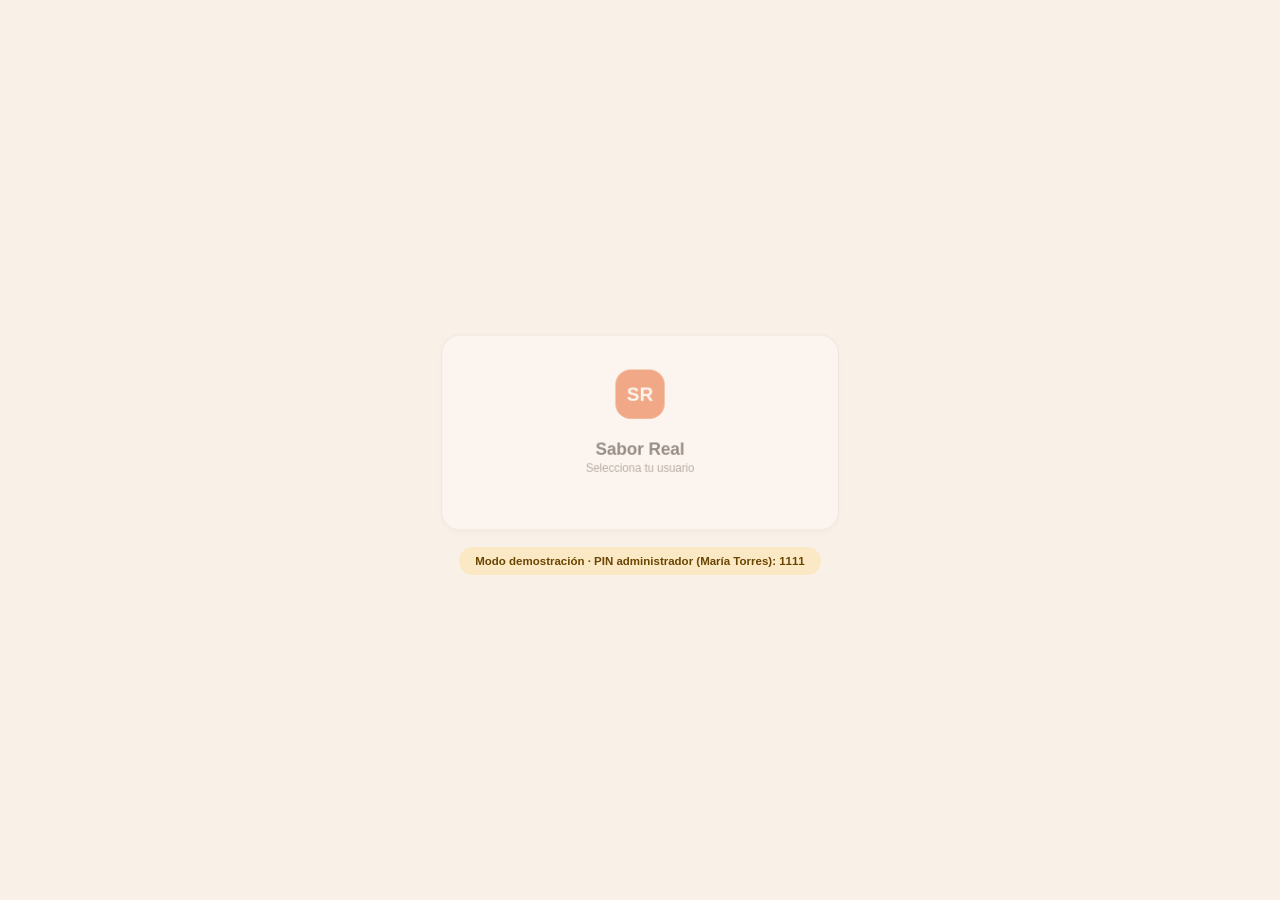
<file: pedido.html>
<!DOCTYPE html>
<html lang="es">
<head>
<meta charset="utf-8">
<meta name="viewport" content="width=device-width, initial-scale=1">
<title>Pedido · Sabor Real</title>
<link rel="preconnect" href="https://fonts.googleapis.com">
<link rel="preconnect" href="https://fonts.gstatic.com" crossorigin>
<link href="https://fonts.googleapis.com/css2?family=Manrope:wght@400;500;600;700;800&display=swap" rel="stylesheet">
<link rel="stylesheet" href="assets/css/style.css?v=2">
<style>
  .order-shell { display: flex; flex: 1; min-width: 0; gap: 0; position: relative; }
  .order-main { flex: 1; padding: 20px; display: flex; flex-direction: column; gap: 14px; min-width: 0; }
  .order-head { display: flex; justify-content: space-between; align-items: center; flex-wrap: wrap; gap: 10px; }
  .badges { display: flex; gap: 8px; align-items: center; flex-wrap: wrap; }
  .cats { display: flex; gap: 8px; flex-wrap: wrap; }
  .cat-pill { padding: 8px 16px; font: 700 11.5px 'Manrope', sans-serif; border-radius: 100px; background: var(--ghost-bg); color: var(--ghost-text); cursor: pointer; border: none; }
  .cat-pill.active { background: var(--accent); color: #fff; }

  .prod-grid { display: grid; grid-template-columns: repeat(auto-fill, minmax(160px, 1fr)); gap: 12px; }
  .prod-card { border: 1px solid var(--border); border-radius: 16px; overflow: hidden; display: flex; flex-direction: column; cursor: pointer; background: #fff; transition: transform .15s; }
  .prod-card:hover { transform: scale(1.02); }
  .prod-card:active { transform: scale(0.98); }
  .prod-card .ph-photo { height: 84px; }
  .prod-card.disabled { opacity: .5; cursor: not-allowed; }
  .prod-body { padding: 10px 12px; display: flex; flex-direction: column; gap: 4px; }
  .prod-name { font: 700 12.5px 'Manrope', sans-serif; }
  .prod-price { font: 800 13px 'Manrope', sans-serif; color: var(--accent-soft-tx); }

  .cart-panel {
    width: 300px; flex: none; background: var(--panel-bg); padding: 18px;
    display: flex; flex-direction: column; gap: 12px; border-left: 1px solid var(--border);
  }
  .cart-head { display: flex; justify-content: space-between; align-items: center; }
  .cart-items { display: flex; flex-direction: column; gap: 10px; flex: 1; overflow-y: auto; max-height: 46vh; }
  .cart-item { display: flex; justify-content: space-between; gap: 8px; align-items: center; }
  .cart-item-name { font: 700 12px 'Manrope', sans-serif; }
  .cart-item-note { font: 500 10.5px 'Manrope', sans-serif; color: var(--text-dim); }
  .qty-btn { width: 22px; height: 22px; border-radius: 6px; background: #fff; border: 1px solid var(--border);
    display: flex; align-items: center; justify-content: center; font: 700 12px 'Manrope', sans-serif; cursor: pointer; }
  .cart-total-row { border-top: 1px dashed var(--border-dash); padding-top: 10px; display: flex; justify-content: space-between; }
  .cart-empty { font: 500 12px 'Manrope', sans-serif; color: var(--text-dim); text-align: center; padding: 20px 0; }

  .modal-backdrop { position: fixed; inset: 0; background: oklch(23% 0.02 50 / 0.35); display: none; align-items: center; justify-content: center; z-index: 50; }
  .modal-backdrop.open { display: flex; }
  .modifier-modal {
    width: 320px; max-width: calc(100vw - 32px); background: #fff; border-radius: 18px; box-shadow: var(--shadow-pop);
    border: 1px solid var(--border); padding: 18px; display: flex; flex-direction: column; gap: 12px; max-height: 82vh; overflow-y: auto;
  }
  .mod-group-name { font: 700 11px 'Manrope', sans-serif; color: var(--text-dim); }
  .mod-option { display: flex; align-items: center; gap: 8px; padding: 9px 10px; border-radius: 10px; background: var(--panel-bg); font: 600 11.5px 'Manrope', sans-serif; cursor: pointer; }
  .mod-option.selected { background: var(--accent-soft); }
  .mod-check { width: 14px; height: 14px; border: 2px solid var(--accent); flex: none; }
  .mod-check.radio { border-radius: 50%; }
  .mod-check.checkbox { border-radius: 4px; }
  .mod-check.filled { background: var(--accent); }
  .qty-stepper { display: flex; align-items: center; gap: 12px; justify-content: center; }
  .qty-stepper .qty-btn { width: 32px; height: 32px; }
</style>
</head>
<body>
<div class="app-shell">
  <div id="sidebar-root"></div>
  <div class="order-shell">
    <div class="order-main">
      <div class="order-head">
        <div class="badges" id="badges"></div>
        <div style="display:flex;gap:8px">
          <button class="btn btn-ghost" id="btn-notas">Notas de pedido</button>
          <button class="btn btn-primary" id="btn-cobrar">Cobrar</button>
        </div>
      </div>
      <div class="cats" id="cats"></div>
      <div class="prod-grid" id="prod-grid"></div>
    </div>

    <div class="cart-panel">
      <div class="cart-head">
        <div style="font:800 14px 'Manrope',sans-serif">Pedido actual</div>
        <div class="pill" id="cart-count" style="background:var(--accent);color:#fff">0</div>
      </div>
      <div class="cart-items" id="cart-items"></div>
      <div class="cart-total-row">
        <div style="font:700 13px 'Manrope',sans-serif">Total</div>
        <div style="font:800 15px 'Manrope',sans-serif" id="cart-total">$0</div>
      </div>
      <button class="btn btn-primary btn-block" id="btn-enviar">Enviar a cocina</button>
    </div>
  </div>
</div>

<div class="modal-backdrop" id="modal-backdrop">
  <div class="modifier-modal" id="modifier-modal"></div>
</div>

<script src="assets/js/api.js?v=2"></script>
<script src="assets/js/sounds.js?v=2"></script>
<script src="assets/js/layout.js?v=2"></script>
<script src="assets/js/pedido.js?v=2"></script>
</body>
</html>
</file>
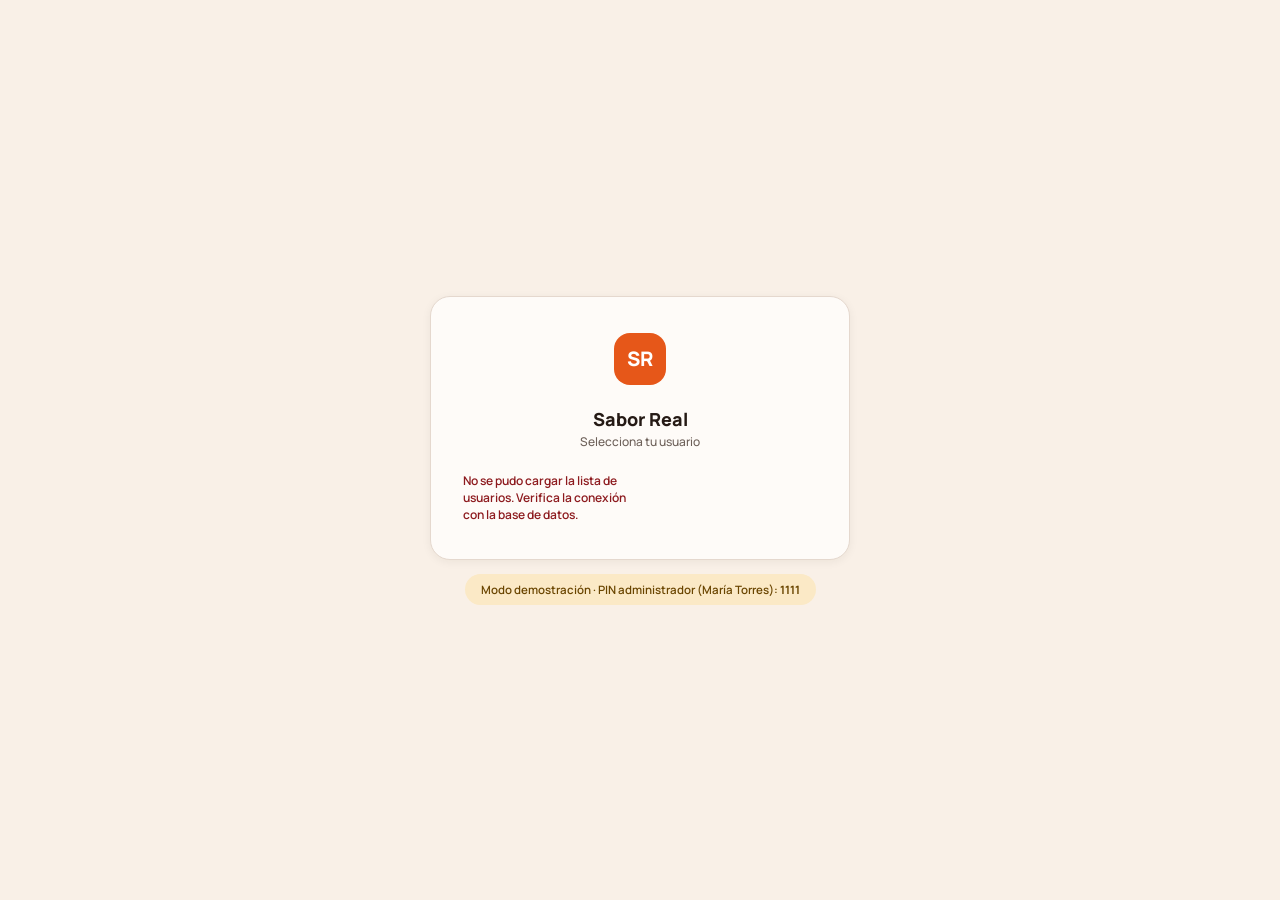
<file: reportes.html>
<!DOCTYPE html>
<html lang="es">
<head>
<meta charset="utf-8">
<meta name="viewport" content="width=device-width, initial-scale=1">
<title>Reportes · Sabor Real</title>
<link rel="preconnect" href="https://fonts.googleapis.com">
<link rel="preconnect" href="https://fonts.gstatic.com" crossorigin>
<link href="https://fonts.googleapis.com/css2?family=Manrope:wght@400;500;600;700;800&display=swap" rel="stylesheet">
<link rel="stylesheet" href="assets/css/style.css?v=2">
<style>
  .kpi-grid { display: grid; grid-template-columns: repeat(auto-fit, minmax(160px, 1fr)); gap: 12px; }
  .kpi-card { border-radius: 16px; padding: 16px; background: var(--row-bg); border: 1px solid var(--border); }
  .kpi-label { font: 600 10.5px ui-monospace, monospace; color: var(--text-dim); text-transform: uppercase; }
  .kpi-value { font: 800 20px 'Manrope', sans-serif; margin-top: 6px; }
  .charts-row { display: flex; gap: 16px; flex-wrap: wrap; }
  .chart-card { flex: 1; min-width: 260px; border-radius: 16px; border: 1px solid var(--border); padding: 16px; display: flex; flex-direction: column; gap: 10px; }
  .bars { display: flex; align-items: flex-end; gap: 6px; height: 110px; }
  .bar { flex: 1; background: oklch(64% 0.19 40 / 0.75); border-radius: 6px 6px 0 0; min-height: 2px; }
  .top-row { display: flex; justify-content: space-between; font: 600 11.5px 'Manrope', sans-serif; }
  .staff-row { display: flex; align-items: center; justify-content: space-between; padding: 8px 0; border-bottom: 1px solid oklch(94% 0.01 60); font: 600 11.5px 'Manrope', sans-serif; }
</style>
</head>
<body>
<div class="app-shell">
  <div id="sidebar-root"></div>
  <div class="main">
    <div class="main-header">
      <div class="main-title">Reportes</div>
      <div style="display:flex;gap:8px;align-items:center">
        <input class="input" type="date" id="f-fecha" style="width:150px">
        <div id="canal-pills" style="display:flex;gap:8px"></div>
      </div>
    </div>
    <div class="kpi-grid" id="kpis"></div>
    <div class="charts-row">
      <div class="chart-card">
        <div style="font:700 12.5px 'Manrope',sans-serif">Ventas por hora</div>
        <div class="bars" id="bars"></div>
      </div>
      <div class="chart-card">
        <div style="font:700 12.5px 'Manrope',sans-serif">Más vendidos</div>
        <div id="top-productos"></div>
      </div>
      <div class="chart-card" id="cierre-caja"></div>
    </div>
    <div class="chart-card">
      <div style="font:700 12.5px 'Manrope',sans-serif">Desempeño por mesero y domiciliario</div>
      <div id="staff"></div>
    </div>
  </div>
</div>
<script src="assets/js/api.js?v=2"></script>
<script src="assets/js/sounds.js?v=2"></script>
<script src="assets/js/layout.js?v=2"></script>
<script src="assets/js/reportes.js?v=2"></script>
</body>
</html>
</file>
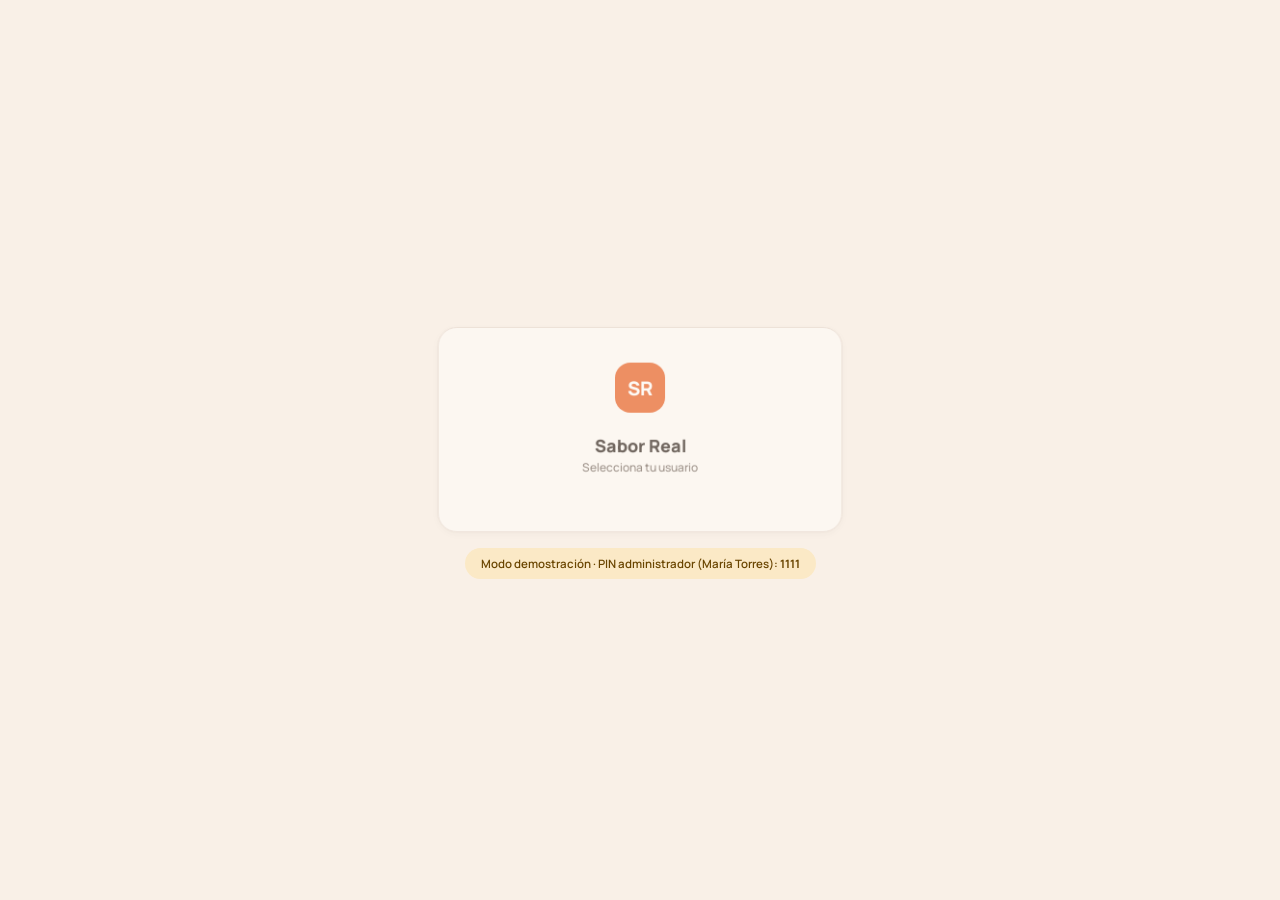
<file: usuarios.html>
<!DOCTYPE html>
<html lang="es">
<head>
<meta charset="utf-8">
<meta name="viewport" content="width=device-width, initial-scale=1">
<title>Usuarios · Sabor Real</title>
<link rel="preconnect" href="https://fonts.googleapis.com">
<link rel="preconnect" href="https://fonts.gstatic.com" crossorigin>
<link href="https://fonts.googleapis.com/css2?family=Manrope:wght@400;500;600;700;800&display=swap" rel="stylesheet">
<link rel="stylesheet" href="assets/css/style.css?v=2">
<style>
  .user-row { display: flex; align-items: center; justify-content: space-between; padding: 12px 14px; border-radius: 14px; background: var(--row-bg); }
  .perm-table { display: grid; grid-template-columns: 1.2fr repeat(7, 0.8fr); gap: 8px; align-items: center; }
  .perm-head { font: 700 10px ui-monospace, monospace; color: var(--text-dim); text-align: center; }
  .perm-check { width: 26px; height: 26px; border-radius: 8px; margin: 0 auto; display: flex; align-items: center; justify-content: center; cursor: pointer; font: 800 13px 'Manrope', sans-serif; }
</style>
</head>
<body>
<div class="app-shell">
  <div id="sidebar-root"></div>
  <div class="main">
    <div class="main-header">
      <div class="main-title">Equipo</div>
      <button class="btn btn-primary" id="btn-nuevo">+ Usuario</button>
    </div>
    <div id="usuarios" style="display:flex;flex-direction:column;gap:10px"></div>

    <div style="font:800 14px 'Manrope',sans-serif;margin-top:10px">Permisos por rol</div>
    <div class="perm-table" id="perm-table"></div>
  </div>
</div>

<div class="modal-backdrop" id="modal-backdrop">
  <div class="card form-card pop-in" style="width:380px">
    <div style="font:800 16px 'Manrope',sans-serif" id="modal-title">Usuario</div>
    <input class="input" id="f-nombre" placeholder="Nombre completo">
    <div class="form-row">
      <input class="input" id="f-iniciales" placeholder="Iniciales (ej: CP)" maxlength="4">
      <select class="input" id="f-rol">
        <option value="administrador">Administrador</option>
        <option value="cajero">Cajero</option>
        <option value="mesero">Mesero</option>
        <option value="domiciliario">Domiciliario</option>
      </select>
    </div>
    <input class="input" id="f-pin" placeholder="PIN (4 dígitos, dejar vacío para no cambiar)" maxlength="4">
    <div style="display:flex;gap:10px">
      <button class="btn btn-ghost" id="btn-cancelar" style="flex:1">Cancelar</button>
      <button class="btn btn-primary" id="btn-guardar" style="flex:2">Guardar</button>
    </div>
  </div>
</div>

<script src="assets/js/api.js?v=2"></script>
<script src="assets/js/sounds.js?v=2"></script>
<script src="assets/js/layout.js?v=2"></script>
<script src="assets/js/usuarios.js?v=2"></script>
</body>
</html>
</file>
<file: assets/css/style.css>
/* ==========================================================================
   Sabor Real POS — hoja de estilos base
   Tokens tomados 1:1 del diseño de referencia (Claude Design, Manrope, oklch)
   ========================================================================== */

/* La fuente Manrope se carga desde <link> en el <head> de cada página
   (más rápido que @import, que bloquea el render mientras se resuelve). */

:root {
  --bg:            oklch(96% 0.015 70);
  --text:          oklch(23% 0.02 50);
  --text-dim:      oklch(50% 0.02 50);
  --text-dim2:     oklch(45% 0.03 50);
  --border:        oklch(89% 0.02 60);
  --border-dash:   oklch(85% 0.02 60);
  --card-bg:       oklch(99% 0.005 70);
  --ghost-bg:      oklch(94% 0.02 60);
  --ghost-text:    oklch(30% 0.02 50);
  --panel-bg:      oklch(96% 0.01 60);
  --row-bg:        oklch(97% 0.01 60);

  --accent:        oklch(64% 0.19 40);
  --accent-text:   #fff;
  --accent-soft:   oklch(93% 0.05 45);
  --accent-soft-tx:oklch(45% 0.16 40);

  --ok-bg:         oklch(93% 0.04 145);
  --ok-text:       oklch(35% 0.1 145);
  --ok-border:     oklch(85% 0.05 145);
  --ok-solid:      oklch(58% 0.13 145);

  --danger-bg:     oklch(93% 0.05 25);
  --danger-text:   oklch(42% 0.15 25);
  --danger-border: oklch(85% 0.06 25);
  --danger-solid:  oklch(55% 0.18 25);

  --warn-bg:       oklch(94% 0.05 85);
  --warn-text:     oklch(42% 0.12 85);
  --warn-border:   oklch(85% 0.06 85);

  --neutral-bg:    oklch(92% 0.03 70);
  --neutral-text:  oklch(42% 0.05 70);
  --neutral-border:oklch(85% 0.03 70);

  --kitchen-bg:    oklch(20% 0.015 50);
  --kitchen-card:  oklch(27% 0.02 50);
  --kitchen-mesa:  oklch(78% 0.14 85);
  --kitchen-llevar:oklch(65% 0.19 40);
  --kitchen-domi:  oklch(60% 0.13 145);

  --radius-lg: 20px;
  --radius-md: 16px;
  --radius-sm: 12px;
  --shadow-card: 0 2px 10px oklch(23% 0.02 50 / 0.06);
  --shadow-pop:  0 12px 30px oklch(23% 0.02 50 / 0.18);
}

* { box-sizing: border-box; }

body {
  margin: 0;
  background: var(--bg);
  font-family: 'Manrope', system-ui, sans-serif;
  color: var(--text);
  -webkit-tap-highlight-color: transparent;
}

button, input, select, textarea { font-family: inherit; }

/* ---- layout general ---- */
.app-shell { display: flex; min-height: 100vh; }

.sidebar {
  width: 200px;
  flex: none;
  background: var(--text);
  padding: 22px 14px;
  display: flex;
  flex-direction: column;
  gap: 6px;
}
.sidebar .brand {
  color: #fff;
  font: 800 16px 'Manrope', sans-serif;
  margin-bottom: 16px;
  padding: 0 10px;
}
.sidebar-item {
  display: flex;
  align-items: center;
  gap: 10px;
  padding: 12px 14px;
  border-radius: 12px;
  font: 600 13px 'Manrope', sans-serif;
  color: oklch(75% 0.02 60);
  text-decoration: none;
  cursor: pointer;
  transition: background .15s, color .15s;
}
.sidebar-item:hover { background: oklch(64% 0.19 40 / 0.12); color: #fff; }
.sidebar-item.active { background: oklch(64% 0.19 40 / 0.22); color: #fff; }
.sidebar-footer {
  margin-top: auto;
  padding: 12px 10px 0;
  border-top: 1px solid oklch(100% 0 0 / 0.08);
  color: oklch(70% 0.02 60);
  font: 600 11px 'Manrope', sans-serif;
  display: flex;
  flex-direction: column;
  gap: 8px;
}

.main { flex: 1; padding: 22px 26px; display: flex; flex-direction: column; gap: 16px; min-width: 0; }
.main-header { display: flex; justify-content: space-between; align-items: center; gap: 12px; flex-wrap: wrap; }
.main-title { font: 800 20px 'Manrope', sans-serif; }

/* ---- componentes ---- */
.card {
  background: var(--card-bg);
  border: 1px solid var(--border);
  border-radius: var(--radius-lg);
  box-shadow: var(--shadow-card);
}

.pill {
  display: inline-flex;
  align-items: center;
  gap: 6px;
  font: 700 11px ui-monospace, Menlo, monospace;
  padding: 5px 11px;
  border-radius: 100px;
  background: var(--ghost-bg);
  color: var(--ghost-text);
  white-space: nowrap;
}
.pill.pill-lg { font: 700 12.5px 'Manrope', sans-serif; padding: 9px 16px; }

.anno {
  display: inline-flex;
  align-items: center;
  gap: 6px;
  font: 600 10px ui-monospace, monospace;
  padding: 4px 9px;
  border-radius: 100px;
  background: var(--text);
  color: #fff;
}
.anno::before { content: ''; width: 6px; height: 6px; border-radius: 50%; background: oklch(78% 0.14 85); }

.btn {
  border: none;
  border-radius: 14px;
  font: 700 13px 'Manrope', sans-serif;
  padding: 12px 18px;
  cursor: pointer;
  transition: transform .1s ease, filter .1s ease;
}
.btn:active { transform: scale(0.97); }
.btn:disabled { opacity: .45; cursor: not-allowed; transform: none; }
.btn-primary { background: var(--accent); color: #fff; }
.btn-primary:hover:not(:disabled) { filter: brightness(1.05); }
.btn-ghost { background: var(--ghost-bg); color: var(--ghost-text); border: 1px solid var(--border); }
.btn-ghost:hover:not(:disabled) { background: var(--border); }
.btn-block { width: 100%; }

.input {
  padding: 11px 13px;
  border-radius: 12px;
  border: 1px solid var(--border);
  font: 600 13px 'Manrope', sans-serif;
  background: #fff;
  color: var(--text);
  width: 100%;
}
.input:focus { outline: 2px solid var(--accent); outline-offset: 1px; }

.ph-photo {
  background: repeating-linear-gradient(135deg, oklch(93% 0.03 55) 0px, oklch(93% 0.03 55) 8px, oklch(97% 0.015 55) 8px, oklch(97% 0.015 55) 16px);
  display: flex; align-items: center; justify-content: center;
  color: oklch(55% 0.03 55); font: 600 10px ui-monospace, monospace; text-align: center; padding: 6px;
  background-size: cover; background-position: center;
}

.modal-backdrop {
  position: fixed; inset: 0; background: oklch(23% 0.02 50 / 0.35);
  display: none; align-items: center; justify-content: center; z-index: 50; padding: 20px;
}
.modal-backdrop.open { display: flex; }
.form-card { width: 480px; max-width: 100%; max-height: 90vh; overflow-y: auto; padding: 24px; display: flex; flex-direction: column; gap: 14px; }
.form-row { display: grid; grid-template-columns: 1fr 1fr; gap: 10px; }

.user-avatar {
  width: 40px; height: 40px; border-radius: 50%; background: var(--accent-soft);
  display: flex; align-items: center; justify-content: center; flex: none;
  font: 700 14px 'Manrope', sans-serif; color: var(--accent-soft-tx);
}

.status-libre     { background: oklch(96% 0.02 145); border-color: var(--ok-border); }
.status-ocupada   { background: oklch(96% 0.025 25); border-color: var(--danger-border); }
.status-cuenta    { background: oklch(96% 0.025 85); border-color: var(--warn-border); }
.status-reservada { background: var(--bg); border-color: var(--neutral-border); }

.pill-libre     { background: var(--ok-bg); color: var(--ok-text); }
.pill-ocupada   { background: var(--danger-bg); color: var(--danger-text); }
.pill-cuenta    { background: var(--warn-bg); color: var(--warn-text); }
.pill-reservada { background: var(--neutral-bg); color: var(--neutral-text); }

/* ---- utilidades de animación ---- */
@keyframes bump { 0% { transform: scale(1); } 50% { transform: scale(1.22); } 100% { transform: scale(1); } }
.bump { animation: bump .22s ease; }

@keyframes pop-in { from { opacity: 0; transform: scale(.9) translateY(6px); } to { opacity: 1; transform: scale(1) translateY(0); } }
.pop-in { animation: pop-in .18s ease; }

@keyframes fly-fade { from { opacity: 1; transform: translate(0,0) scale(1); } to { opacity: 0; transform: translate(var(--fx,60px), var(--fy,-40px)) scale(.3); } }

@keyframes draw-check {
  from { stroke-dashoffset: 40; }
  to { stroke-dashoffset: 0; }
}

.toast {
  position: fixed; top: 18px; left: 50%; transform: translateX(-50%);
  background: var(--text); color: #fff; padding: 12px 20px; border-radius: 14px;
  font: 700 13px 'Manrope', sans-serif; box-shadow: var(--shadow-pop); z-index: 999;
  animation: pop-in .18s ease;
}

.spinner {
  width: 22px; height: 22px; border-radius: 50%;
  border: 3px solid var(--border); border-top-color: var(--accent);
  animation: spin 0.7s linear infinite;
}
@keyframes spin { to { transform: rotate(360deg); } }

/* ---- scroll / responsive ---- */
.scroll-x { overflow-x: auto; }
.scroll-y { overflow-y: auto; }

@media (max-width: 900px) {
  .sidebar { width: 64px; padding: 16px 8px; }
  .sidebar .brand, .sidebar-item span.label, .sidebar-footer { display: none; }
  .sidebar-item { justify-content: center; padding: 12px; }
  .main { padding: 14px; }
}
</file>
